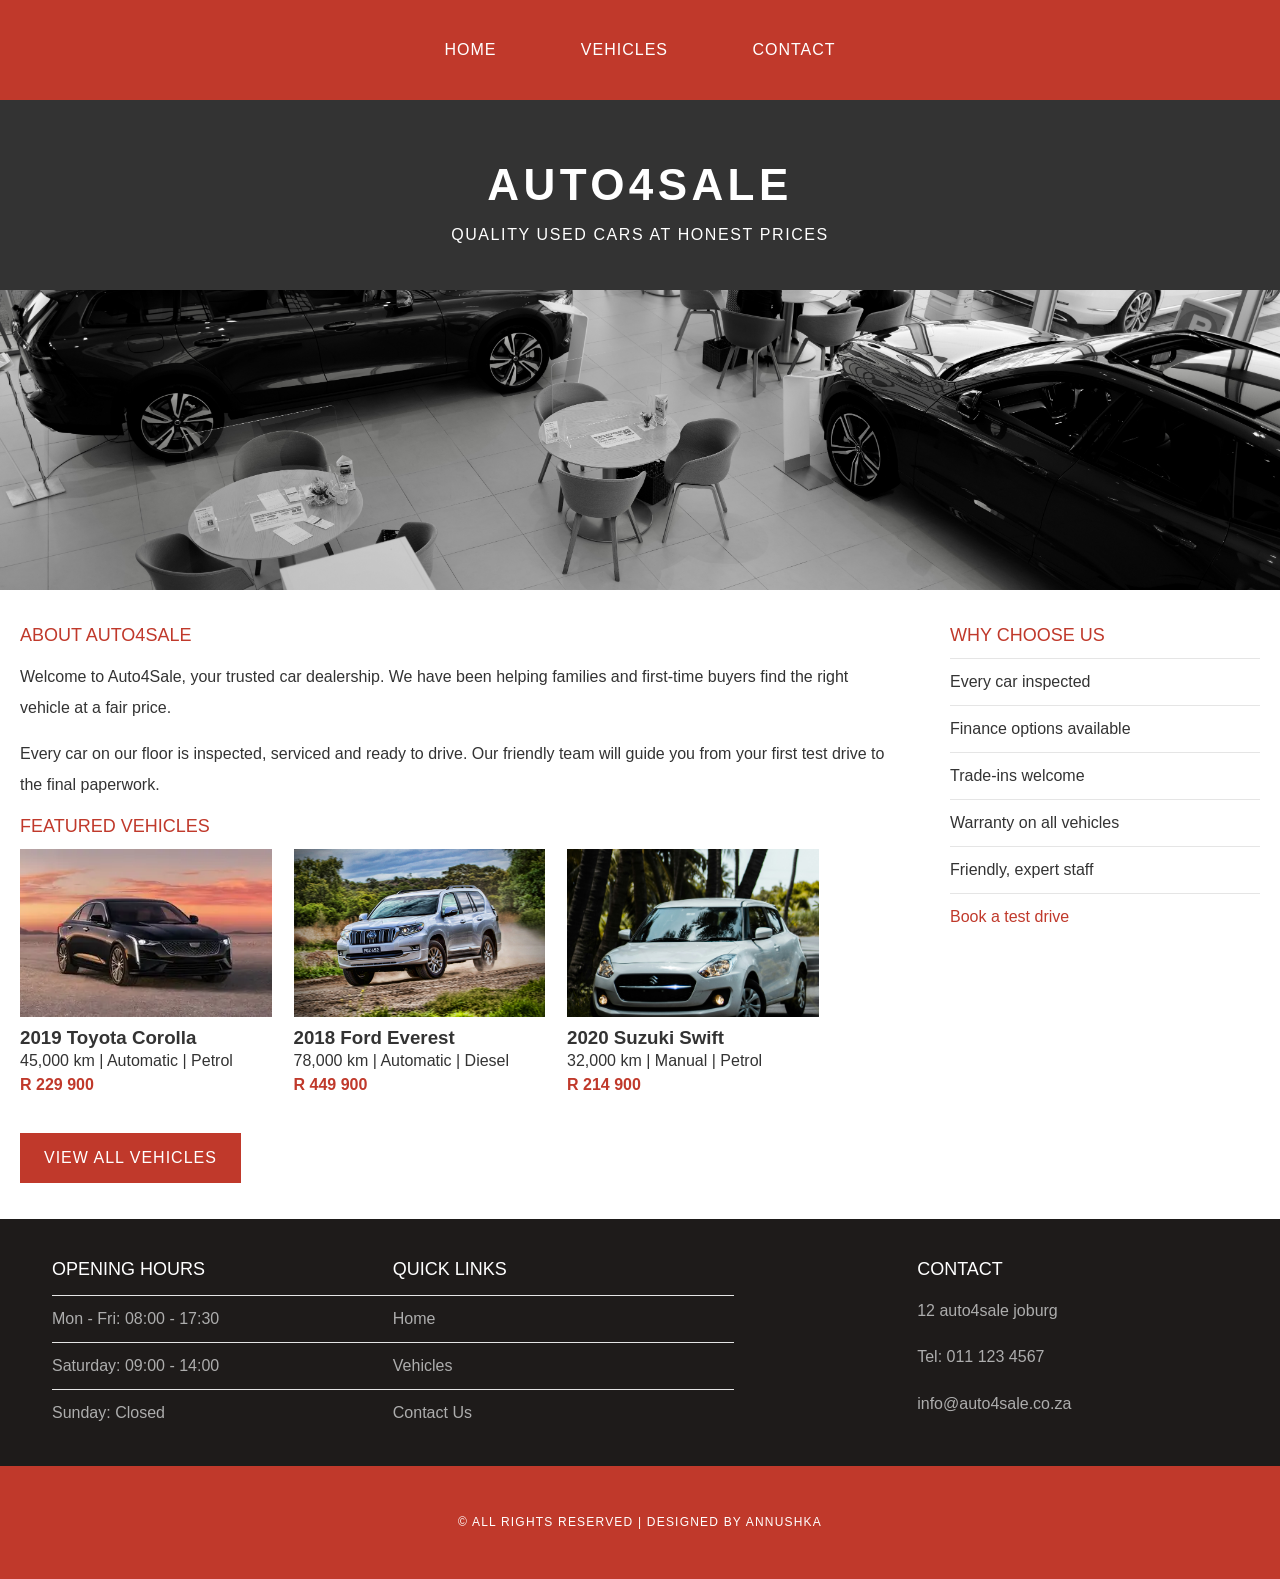
<file: index.html>
<!DOCTYPE html>
<html lang="en">
    <head>
        <meta charset="UTF-8" />
        <title>Auto4sale</title>
        <link rel="stylesheet" href="style.css">
    </head>
    <body>
     <div id="menu">
        <ul>
            <li><a href="index.html">Home</a></li>
            <li><a href="vehicles.html">Vehicles</a></li>
            <li><a href="contact.html">Contact</a></li>
        </ul>
    </div>

    <div id="header">
        <h1>AUTO4SALE</h1>
        <p>QUALITY USED CARS AT HONEST PRICES</p>
    </div>

    <div id="banner">
        <img src="images/banner.jpg.jpg" alt="Auto4Sale car dealership">
    </div>

    <div id="page">

        <div id="content">
            <h2>About Auto4Sale</h2>
            <p>Welcome to Auto4Sale, your trusted car dealership. We have been helping families and first-time buyers find the right vehicle at a fair price.</p>
            <p>Every car on our floor is inspected, serviced and ready to drive. Our friendly team will guide you from your first test drive to the final paperwork.</p>

            <h2>Featured Vehicles</h2>

            <div class="car">
                <img src="images/featured1.jpg" alt="2019 Toyota Corolla">
                <h3>2019 Toyota Corolla</h3>
                <p>45,000 km | Automatic | Petrol</p>
                <p class="price">R 229 900</p>
            </div>

            <div class="car">
                <img src="images/featured2.jpg.jpg" alt="2018 Ford Everest">
                <h3>2018 Ford Everest</h3>
                <p>78,000 km | Automatic | Diesel</p>
                <p class="price">R 449 900</p>
            </div>

            <div class="car">
                <img src="images/featured3.jpg.jpg" alt="2020 VW Polo">
                <h3>2020 Suzuki Swift</h3>
                <p>32,000 km | Manual | Petrol</p>
                <p class="price">R 214 900</p>
            </div>

            <p><a class="button" href="vehicles.html">View All Vehicles</a></p>
        </div>

        <div id="sidebar">
            <h2>Why Choose Us</h2>
            <ul class="styled">
                <li>Every car inspected</li>
                <li>Finance options available</li>
                <li>Trade-ins welcome</li>
                <li>Warranty on all vehicles</li>
                <li>Friendly, expert staff</li>
                <li><a href="contact.html">Book a test drive</a></li>
            </ul>
        </div>

    </div>

    <div id="footer">
        <div id="box1">
            <h2>Opening Hours</h2>
            <ul class="styled">
                <li>Mon - Fri: 08:00 - 17:30</li>
                <li>Saturday: 09:00 - 14:00</li>
                <li>Sunday: Closed</li>
            </ul>
        </div>

        <div id="box2">
            <h2>Quick Links</h2>
            <ul class="styled">
                <li><a href="index.html">Home</a></li>
                <li><a href="vehicles.html">Vehicles</a></li>
                <li><a href="contact.html">Contact Us</a></li>
            </ul>
        </div>

        <div id="box3">
            <h2>Contact</h2>
            <p>12 auto4sale joburg</p>
            <p>Tel: 011 123 4567</p>
            <p>info@auto4sale.co.za</p>
        </div>
    </div>

    <div id="copyright">
        <p>&copy; All Rights Reserved | Designed by Annushka</p>
    </div>
    
    </body>
</html>
</file>
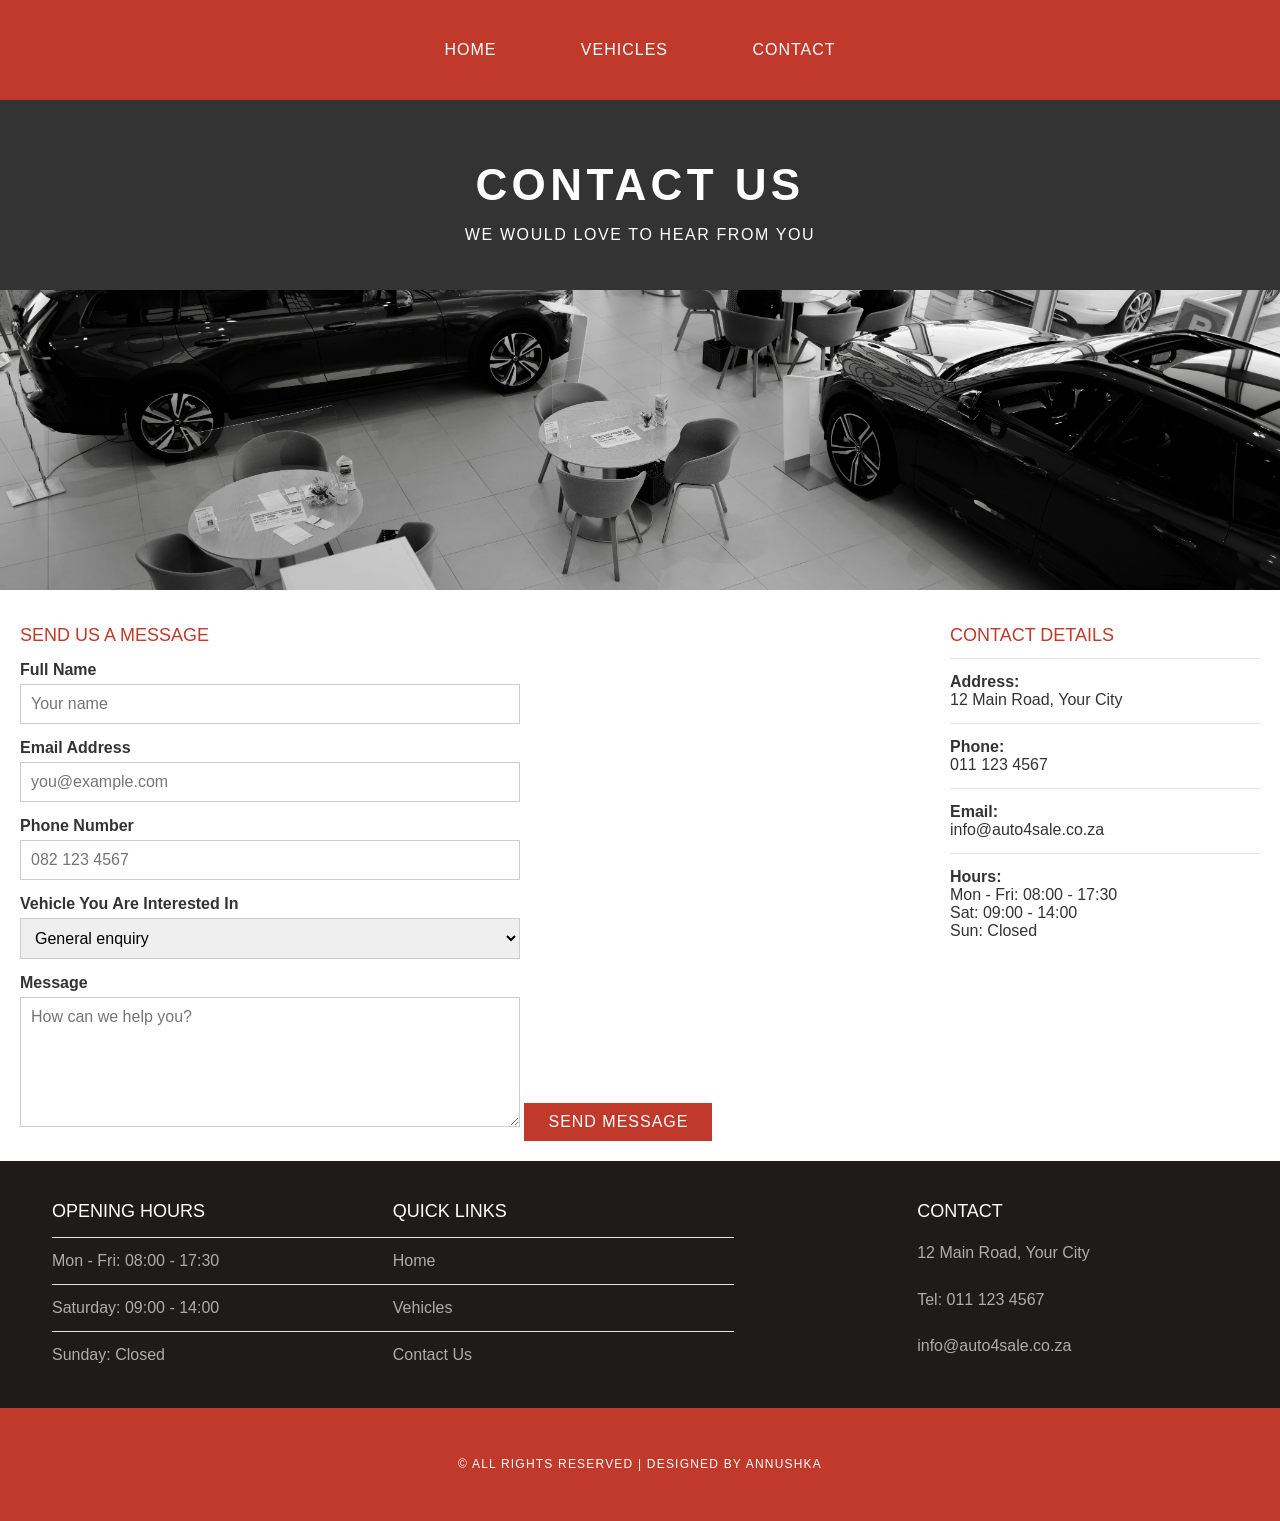
<file: contact.html>
<!DOCTYPE html>
<html lang="en">
    <head>
        <meta charset="UTF-8" />
        <title>Auto4Sale</title>
        <link rel="stylesheet" href="style.css">

    </head>
    <body>
      <div id="menu">
        <ul>
            <li><a href="index.html">Home</a></li>
            <li><a href="vehicles.html">Vehicles</a></li>
            <li><a href="contact.html">Contact</a></li>
        </ul>
    </div>

    <div id="header">
        <h1>CONTACT US</h1>
        <p>WE WOULD LOVE TO HEAR FROM YOU</p>
    </div>

    <div id="banner">
        <img src="images/banner.jpg.jpg" alt="Auto4Sale car dealership">
    </div>

    <div id="page">

        <div id="content">
            <h2>Send Us A Message</h2>
            <form action="mailto:info@auto4sale.co.za" method="post" enctype="text/plain">

                <label for="name">Full Name</label>
                <input type="text" id="name" name="name" placeholder="Your name" required>

                <label for="email">Email Address</label>
                <input type="email" id="email" name="email" placeholder="you@example.com" required>

                <label for="phone">Phone Number</label>
                <input type="tel" id="phone" name="phone" placeholder="082 123 4567">

                <label for="vehicle">Vehicle You Are Interested In</label>
                <select id="vehicle" name="vehicle">
                    <option value="General enquiry">General enquiry</option>
                    <option value="2019 Toyota Corolla">2019 Toyota Corolla</option>
                    <option value="2018 Ford Everest">2018 Ford Everest</option>
                    <option value="2020 VW Polo">2020 VW Polo</option>
                    <option value="2017 Toyota Hilux">2017 Toyota Hilux</option>
                    <option value="2021 Suzuki Swift">2021 Suzuki Swift</option>
                    <option value="2016 BMW 320i">2016 BMW 320i</option>
                </select>

                <label for="message">Message</label>
                <textarea id="message" name="message" rows="6" placeholder="How can we help you?" required></textarea>

                <input type="submit" value="Send Message" class="button">
            </form>
        </div>

        <div id="sidebar">
            <h2>Contact Details</h2>
            <ul class="styled">
                <li><strong>Address:</strong><br>12 Main Road, Your City</li>
                <li><strong>Phone:</strong><br>011 123 4567</li>
                <li><strong>Email:</strong><br>info@auto4sale.co.za</li>
                <li><strong>Hours:</strong><br>Mon - Fri: 08:00 - 17:30<br>Sat: 09:00 - 14:00<br>Sun: Closed</li>
            </ul>
        </div>

    </div>

    <div id="footer">
        <div id="box1">
            <h2>Opening Hours</h2>
            <ul class="styled">
                <li>Mon - Fri: 08:00 - 17:30</li>
                <li>Saturday: 09:00 - 14:00</li>
                <li>Sunday: Closed</li>
            </ul>
        </div>

        <div id="box2">
            <h2>Quick Links</h2>
            <ul class="styled">
                <li><a href="index.html">Home</a></li>
                <li><a href="vehicles.html">Vehicles</a></li>
                <li><a href="contact.html">Contact Us</a></li>
            </ul>
        </div>

        <div id="box3">
            <h2>Contact</h2>
            <p>12 Main Road, Your City</p>
            <p>Tel: 011 123 4567</p>
            <p>info@auto4sale.co.za</p>
        </div>
    </div>

    <div id="copyright">
        <p>&copy; All Rights Reserved | Designed by Annushka</p>
    </div>
    </body>
</html>
</file>
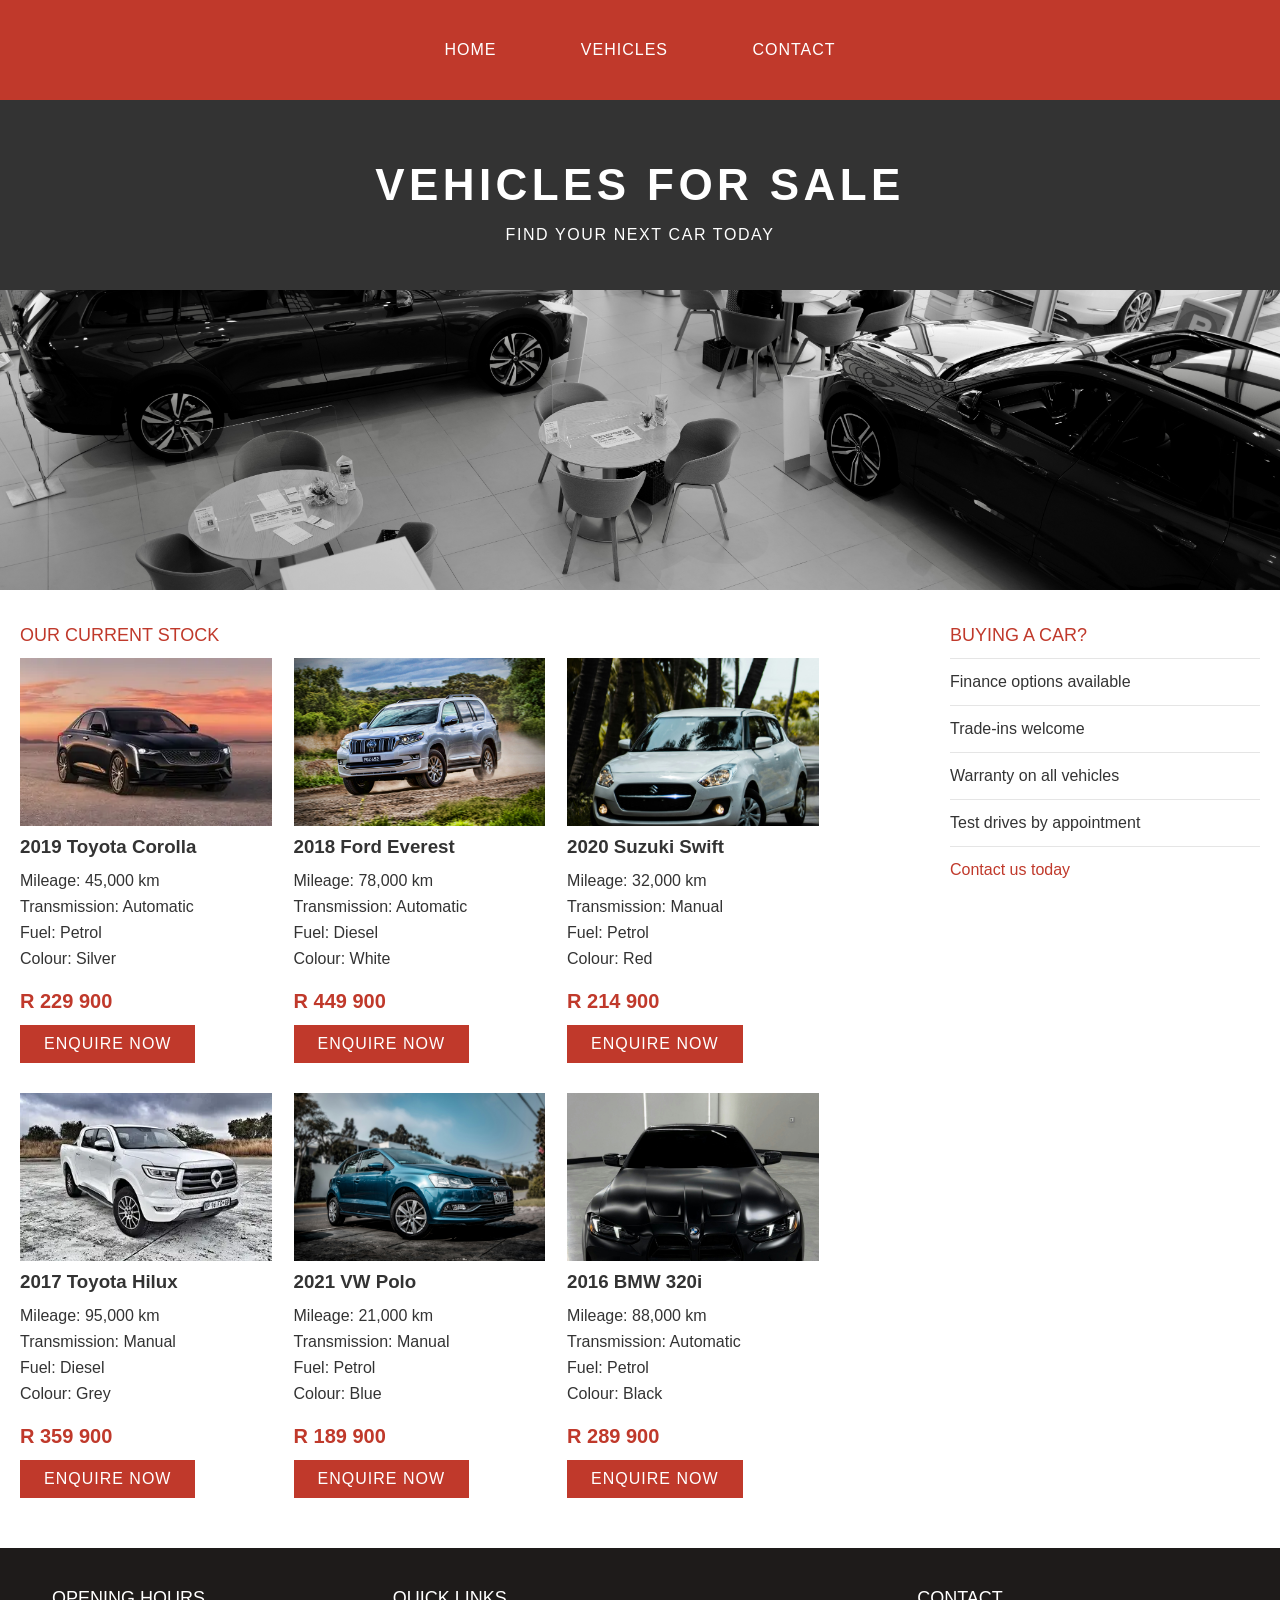
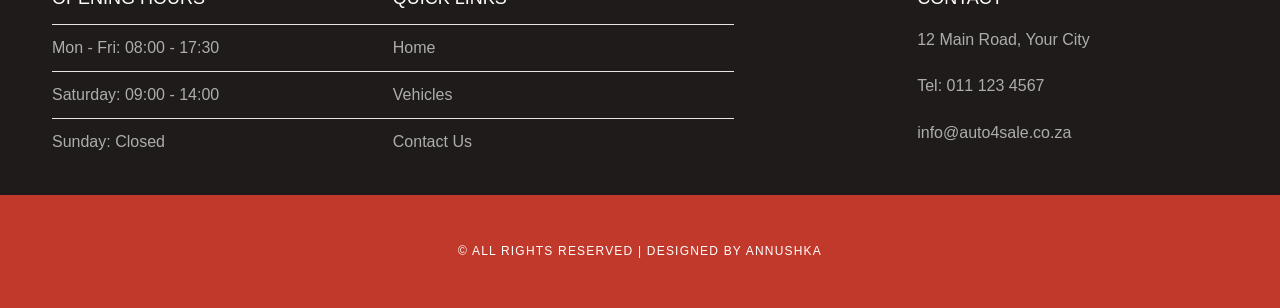
<file: vehicles.html>
<!DOCTYPE html>
<html lang="en">
    <head>
   <meta charset="UTF-8" />
    <meta name="viewport" content="width=device-width, initial-scale=1" />
    <title>Auto4Sale | Vehicles For Sale</title>
    <link rel="stylesheet" href="style.css">
    </head>
    <body>

    
    <div id="menu">
        <ul>
            <li><a href="index.html">Home</a></li>
            <li><a href="vehicles.html">Vehicles</a></li>
            <li><a href="contact.html">Contact</a></li>
        </ul>
    </div>

    <div id="header">
        <h1>VEHICLES FOR SALE</h1>
        <p>FIND YOUR NEXT CAR TODAY</p>
    </div>

    <div id="banner">
        <img src="images/banner.jpg.jpg" alt="Auto4Sale car dealership">
    </div>

    <div id="page">

        <div id="content">
            <h2>Our Current Stock</h2>

            <div class="vehicle">
                <img src="images/featured1.jpg" alt="2019 Toyota Corolla">
                <h3>2019 Toyota Corolla</h3>
                <ul class="specs">
                    <li>Mileage: 45,000 km</li>
                    <li>Transmission: Automatic</li>
                    <li>Fuel: Petrol</li>
                    <li>Colour: Silver</li>
                </ul>
                <p class="price">R 229 900</p>
                <a class="button" href="contact.html">Enquire Now</a>
            </div>

            <div class="vehicle">
                <img src="images/featured2.jpg.jpg" alt="2018 Ford Everest">
                <h3>2018 Ford Everest</h3>
                <ul class="specs">
                    <li>Mileage: 78,000 km</li>
                    <li>Transmission: Automatic</li>
                    <li>Fuel: Diesel</li>
                    <li>Colour: White</li>
                </ul>
                <p class="price">R 449 900</p>
                <a class="button" href="contact.html">Enquire Now</a>
            </div>

            <div class="vehicle">
                <img src="images/featured3.jpg.jpg" alt="2020 VW Polo">
                <h3>2020 Suzuki Swift</h3>
                <ul class="specs">
                    <li>Mileage: 32,000 km</li>
                    <li>Transmission: Manual</li>
                    <li>Fuel: Petrol</li>
                    <li>Colour: Red</li>
                </ul>
                <p class="price">R 214 900</p>
                <a class="button" href="contact.html">Enquire Now</a>
            </div>

            <div class="vehicle">
                <img src="images/vehicle4.jpg" alt="2017 Toyota Hilux">
                <h3>2017 Toyota Hilux</h3>
                <ul class="specs">
                    <li>Mileage: 95,000 km</li>
                    <li>Transmission: Manual</li>
                    <li>Fuel: Diesel</li>
                    <li>Colour: Grey</li>
                </ul>
                <p class="price">R 359 900</p>
                <a class="button" href="contact.html">Enquire Now</a>
            </div>

            <div class="vehicle">
                <img src="images/vehicle5.jpg.jpg" alt="2021 Suzuki Swift">
                <h3>2021 VW Polo</h3>
                <ul class="specs">
                    <li>Mileage: 21,000 km</li>
                    <li>Transmission: Manual</li>
                    <li>Fuel: Petrol</li>
                    <li>Colour: Blue</li>
                </ul>
                <p class="price">R 189 900</p>
                <a class="button" href="contact.html">Enquire Now</a>
            </div>

            <div class="vehicle">
                <img src="images/vehicle6.jpg.jpg" alt="2016 BMW 320i">
                <h3>2016 BMW 320i</h3>
                <ul class="specs">
                    <li>Mileage: 88,000 km</li>
                    <li>Transmission: Automatic</li>
                    <li>Fuel: Petrol</li>
                    <li>Colour: Black</li>
                </ul>
                <p class="price">R 289 900</p>
                <a class="button" href="contact.html">Enquire Now</a>
            </div>
        </div>

        <div id="sidebar">
            <h2>Buying A Car?</h2>
            <ul class="styled">
                <li>Finance options available</li>
                <li>Trade-ins welcome</li>
                <li>Warranty on all vehicles</li>
                <li>Test drives by appointment</li>
                <li><a href="contact.html">Contact us today</a></li>
            </ul>
        </div>

    </div>

    <div id="footer">
        <div id="box1">
            <h2>Opening Hours</h2>
            <ul class="styled">
                <li>Mon - Fri: 08:00 - 17:30</li>
                <li>Saturday: 09:00 - 14:00</li>
                <li>Sunday: Closed</li>
            </ul>
        </div>

        <div id="box2">
            <h2>Quick Links</h2>
            <ul class="styled">
                <li><a href="index.html">Home</a></li>
                <li><a href="vehicles.html">Vehicles</a></li>
                <li><a href="contact.html">Contact Us</a></li>
            </ul>
        </div>

        <div id="box3">
            <h2>Contact</h2>
            <p>12 Main Road, Your City</p>
            <p>Tel: 011 123 4567</p>
            <p>info@auto4sale.co.za</p>
        </div>
    </div>

    <div id="copyright">
        <p>&copy; All Rights Reserved | Designed by Annushka</p>
    </body>
</html>
</file>
<file: style.css>
/* ---------- GENERAL ---------- */
body {
    margin: 0;
    padding: 0;
    background-color: white;
    font-family: sans-serif;
    font-size: 16px;
    font-weight: 400;
    color: #333333;
}

p { line-height: 190%; }

a {
    text-decoration: none;
    color: #c0392b;
}

/* ---------- MENU ---------- */
#menu {
    background-color: #c0392b;
    height: 100px;
}
#menu ul {
    margin: 0;
    padding: 0;
    list-style-type: none;
    text-align: center;
}
#menu li { display: inline-block; }
#menu a {
    letter-spacing: 1px;
    text-decoration: none;
    text-transform: uppercase;
    font-size: 16px;
    line-height: 100px;
    color: #ffffff;
    padding: 0 40px;
    border: none;
    display: block;
}
#menu a:hover { background-color: #e74c3c; }

/* ---------- HEADER ---------- */
#header {
    padding: 60px 0 40px 0;
    background-color: #333333;
    text-align: center;
}
#header h1 {
    letter-spacing: 0.1em;
    font-size: 44px;
    color: #ffffff;
    margin: 0 0 10px 0;
}
#header p {
    letter-spacing: 0.1em;
    color: #ffffff;
    margin: 0;
}

/* ---------- BANNER (ALL PAGES) ---------- */
#banner {
    height: 300px;
    overflow: hidden;
}
#banner img {
    display: block;
    width: 100%;
    height: 300px;
    object-fit: cover;
}

/* ---------- PAGE LAYOUT ---------- */
#page {
    min-height: 400px;
    padding: 20px;
}
#page::after {
    content: "";
    display: block;
    clear: both;
}
#page h2 {
    margin-bottom: 12px;
    text-transform: uppercase;
    font-weight: 400;
    font-size: 18px;
    color: #c0392b;
}
#content {
    float: left;
    width: 70%;
}
#sidebar {
    float: right;
    width: 25%;
}

ul.styled {
    margin: 0;
    padding: 0;
    list-style-type: none;
}
ul.styled li {
    border-top: solid 1px #e5e5e5;
    padding: 14px 0;
}

/* ---------- FEATURED CARS (HOME PAGE) ---------- */
.car {
    display: inline-block;
    width: 29%;
    vertical-align: top;
    margin-right: 2%;
    margin-bottom: 20px;
}
.car img {
    display: block;
    width: 100%;
    height: auto;
    aspect-ratio: 3 / 2;
    object-fit: cover;
}
.car h3 { margin: 10px 0 0 0; }
.car p { margin: 0; line-height: 150%; }
.car .price {
    color: #c0392b;
    font-weight: bold;
}

/* ---------- VEHICLES PAGE ---------- */
.vehicle {
    display: inline-block;
    width: 29%;
    vertical-align: top;
    margin-right: 2%;
    margin-bottom: 30px;
}
.vehicle img {
    display: block;
    width: 100%;
    height: auto;
    aspect-ratio: 3 / 2;
    object-fit: cover;
}
.vehicle h3 { margin: 10px 0; }
ul.specs {
    margin: 0 0 10px 0;
    padding: 0;
    list-style-type: none;
}
ul.specs li { padding: 4px 0; }
.vehicle .price {
    color: #c0392b;
    font-weight: bold;
    font-size: 20px;
    margin: 5px 0;
}

/* ---------- BUTTONS ---------- */
.button {
    display: inline-block;
    background-color: #c0392b;
    color: #ffffff;
    padding: 10px 24px;
    border: none;
    cursor: pointer;
    font-size: 16px;
    text-transform: uppercase;
    letter-spacing: 1px;
}
.button:hover { background-color: #e74c3c; }

/* ---------- CONTACT FORM ---------- */
form label {
    display: block;
    margin-top: 15px;
    margin-bottom: 5px;
    font-weight: bold;
}
form input[type="text"],
form input[type="email"],
form input[type="tel"],
form select,
form textarea {
    width: 100%;
    max-width: 500px;
    padding: 10px;
    border: 1px solid #cccccc;
    font-size: 16px;
    font-family: sans-serif;
    box-sizing: border-box;
}
form input[type="submit"] { margin-top: 20px; }

/* ---------- FOOTER ---------- */
#footer {
    width: 100%;
    box-sizing: border-box;
    background-color: #1e1b1a;
    padding: 25px 22px 30px 22px;
    overflow: hidden;
    clear: both;
}
#footer h2 {
    font-size: 18px;
    font-weight: 400;
    text-transform: uppercase;
    color: #ffffff;
}
#footer p { color: #adadad; }
#footer a { color: #adadad; }
#footer li { color: #adadad; }

#box1 { float: left; width: 30%; padding-left: 30px; box-sizing: border-box; }
#box2 { float: left; width: 30%; padding-right: 30px; box-sizing: border-box; }
#box3 { float: right; width: 30%; padding-left: 30px; box-sizing: border-box; }

/* ---------- COPYRIGHT ---------- */
#copyright {
    width: 100%;
    text-align: center;
    background-color: #c0392b;
    padding: 45px 0;
    clear: both;
}
#copyright p {
    font-size: 12px;
    letter-spacing: 0.1em;
    text-transform: uppercase;
    color: #ffffff;
    margin: 0;
}

/* ---------- SMALL SCREENS ---------- */
@media (max-width: 800px) {
    #content, #sidebar {
        float: none;
        width: 100%;
    }
    #box1, #box2, #box3 {
        float: none;
        width: 100%;
        padding: 0 0 20px 0;
    }
    #menu a { padding: 0 15px; }
    .car, .vehicle { width: 46%; }
}
</file>
